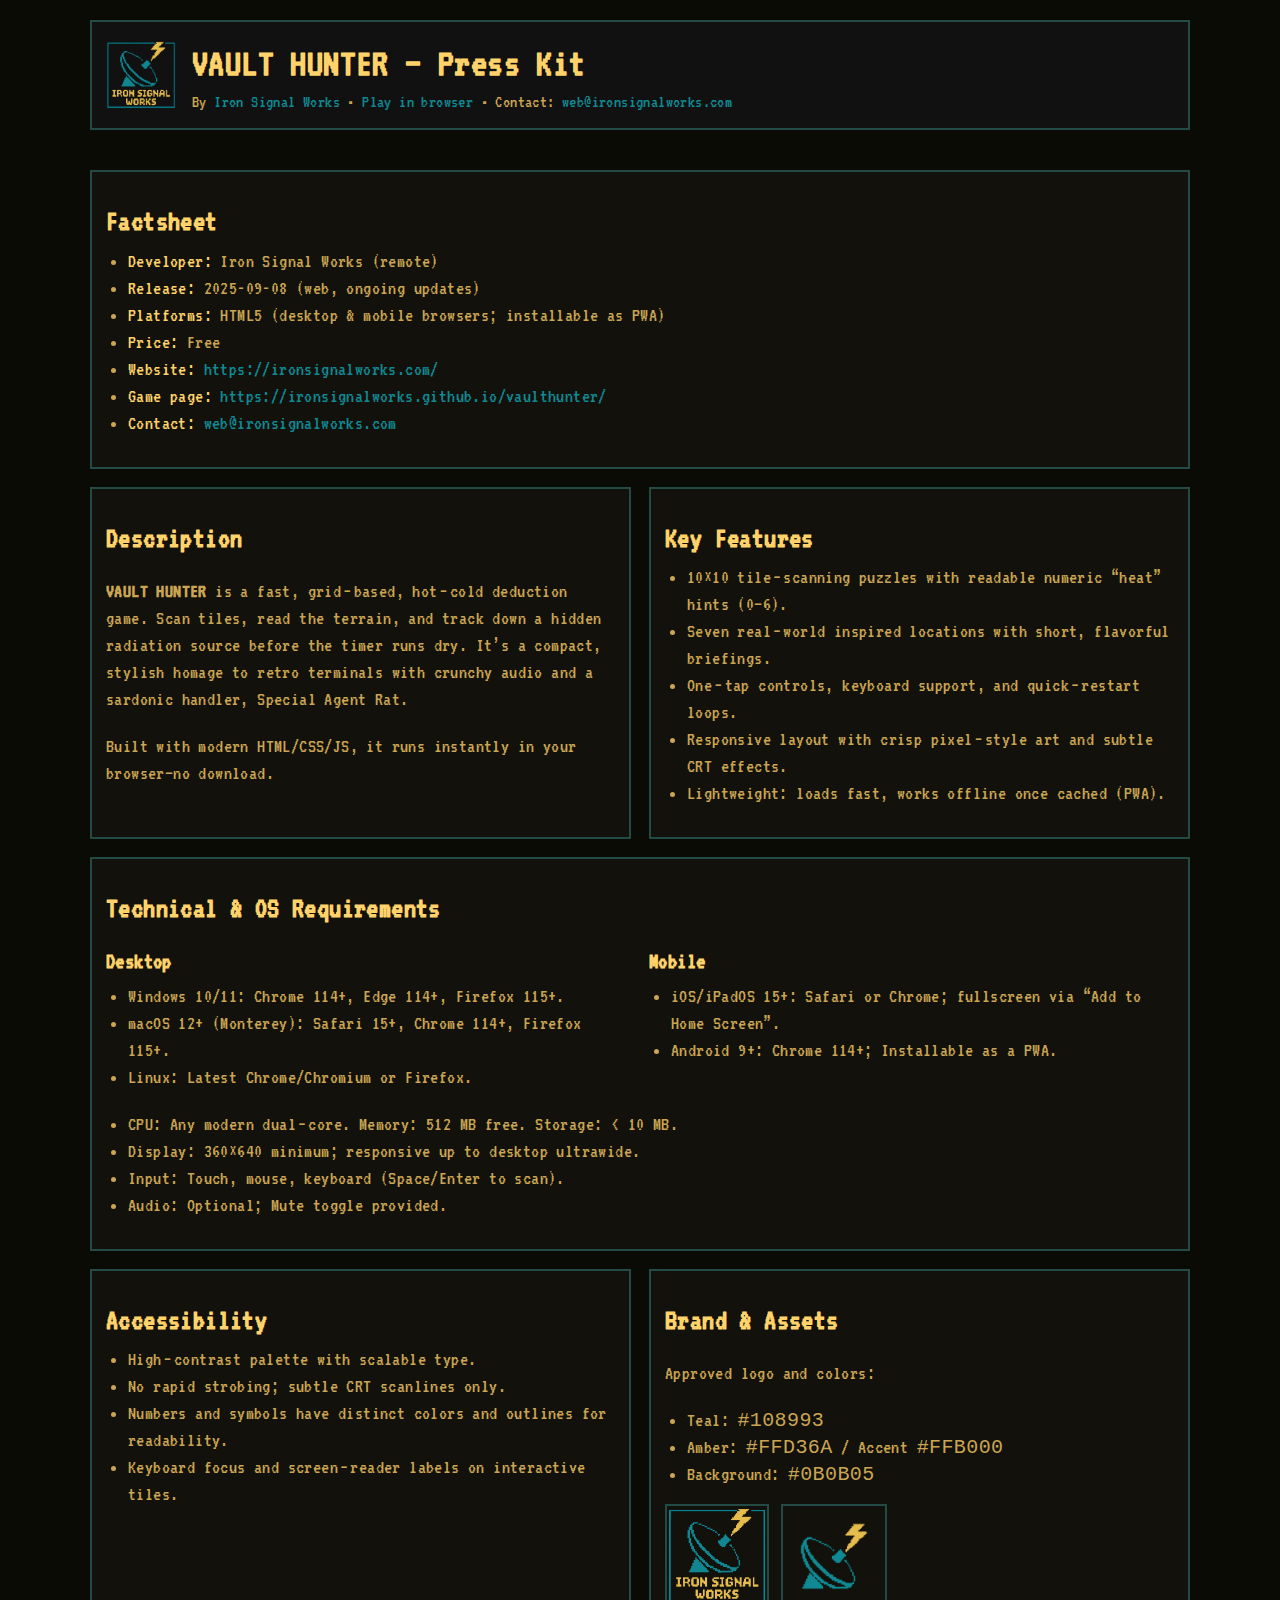
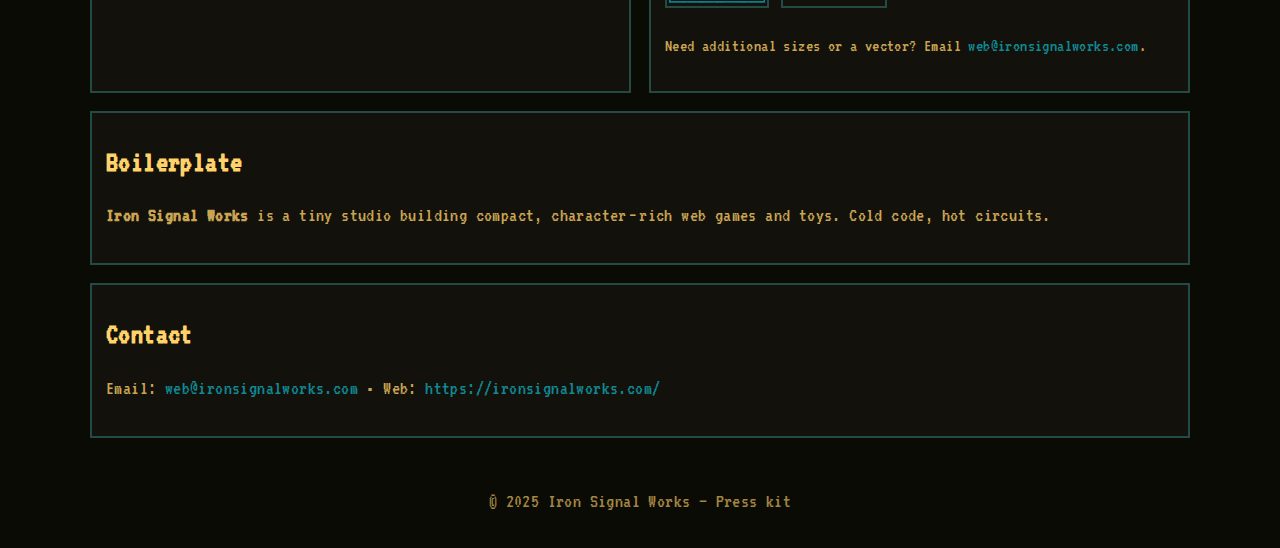
<file: VAULT_HUNTER_PressKit/presskit.html>
<!doctype html>
<html lang="en">
<head>
<meta charset="utf-8">
<meta name="viewport" content="width=device-width,initial-scale=1">
<link rel="icon" type="image/x-icon" href="favicon.ico" />
<link rel="icon" type="image/png" href="favicon.png" />
<title>VAULT HUNTER — Press Kit</title>
<meta name="description" content="Press kit for VAULT HUNTER by Iron Signal Works — images, copy, technical details, and contact.">
<style>
  :root{
    --bg:#0b0b05; --ink:#ffd36a; --ink-dim:#caa553; --teal:#108993; --amber:#ffb000; --frame:#244a46;
    --font: 'VT323', ui-monospace, Menlo, Consolas, monospace;
  }
  html,body{height:100%}
  body{margin:0;background:var(--bg);color:var(--ink-dim);font-family:var(--font);font-size:20px;line-height:1.35;letter-spacing:.02em}
  a{color:var(--teal);text-decoration:none} a:hover{text-decoration:underline}
  header,main,footer{max-width:1100px;margin:0 auto;padding:20px}
  header .brand{display:flex;align-items:center;gap:16px;border:2px solid var(--frame);padding:14px;background:#111}
  header img{height:70px;width:auto;image-rendering:auto}
  h1,h2,h3{color:var(--ink);margin:.5em 0 .2em}
  .grid{display:grid;grid-template-columns:1fr 1fr;gap:18px}
  .full{grid-column:1 / -1}
  .card{border:2px solid var(--frame); padding:14px; background:#12110b}
  ul{margin:.2em 0 .8em 1.1em; padding:0}
  .small{font-size:18px}
  .key{color:var(--ink)}
  .button{display:inline-block;border:2px solid var(--frame);padding:8px 12px;background:#12110b}
  .thumbs{display:flex;gap:12px;flex-wrap:wrap}
  .thumbs img{height:100px;border:2px solid var(--frame)}
  footer{opacity:.8;text-align:center;padding:30px 20px}
  @media (max-width:800px){
    .grid{grid-template-columns:1fr}
    body{font-size:18px}
    header img{height:56px}
  }
</style>
<link rel="preconnect" href="https://fonts.googleapis.com">
<link rel="preconnect" href="https://fonts.gstatic.com" crossorigin>
<link href="https://fonts.googleapis.com/css2?family=VT323&display=swap" rel="stylesheet">
</head>
<body>
  <header>
    <div class="brand">
      <img src="assets/logo_big.png" alt="Iron Signal Works logo">
      <div>
        <h1 style="margin:0">VAULT HUNTER — Press Kit</h1>
        <div class="small">By <a href="https://ironsignalworks.com/">Iron Signal Works</a> • <a href="https://ironsignalworks.github.io/vaulthunter/">Play in browser</a> • Contact: <a href="mailto:web@ironsignalworks.com">web@ironsignalworks.com</a></div>
      </div>
    </div>
  </header>
  <main class="grid">
    <section class="card full">
      <h2>Factsheet</h2>
      <ul>
        <li><span class="key">Developer:</span> Iron Signal Works (remote)</li>
        <li><span class="key">Release:</span> 2025-09-08 (web, ongoing updates)</li>
        <li><span class="key">Platforms:</span> HTML5 (desktop & mobile browsers; installable as PWA)</li>
        <li><span class="key">Price:</span> Free</li>
        <li><span class="key">Website:</span> <a href="https://ironsignalworks.com/">https://ironsignalworks.com/</a></li>
        <li><span class="key">Game page:</span> <a href="https://ironsignalworks.github.io/vaulthunter/">https://ironsignalworks.github.io/vaulthunter/</a></li>
        <li><span class="key">Contact:</span> <a href="mailto:web@ironsignalworks.com">web@ironsignalworks.com</a></li>
      </ul>
    </section>

    <section class="card">
      <h2>Description</h2>
      <p><b>VAULT HUNTER</b> is a fast, grid‑based, hot‑cold deduction game. Scan tiles, read the terrain,
      and track down a hidden radiation source before the timer runs dry. It’s a compact,
      stylish homage to retro terminals with crunchy audio and a sardonic handler,
      Special Agent Rat.</p>
      <p>Built with modern HTML/CSS/JS, it runs instantly in your browser—no download.</p>
    </section>

    <section class="card">
      <h2>Key Features</h2>
      <ul>
        <li>10×10 tile‑scanning puzzles with readable numeric “heat” hints (0–6).</li>
        <li>Seven real‑world inspired locations with short, flavorful briefings.</li>
        <li>One‑tap controls, keyboard support, and quick‑restart loops.</li>
        <li>Responsive layout with crisp pixel‑style art and subtle CRT effects.</li>
        <li>Lightweight: loads fast, works offline once cached (PWA).</li>
      </ul>
    </section>

    <section class="card full">
      <h2>Technical & OS Requirements</h2>
      <div class="grid">
        <div>
          <h3>Desktop</h3>
          <ul>
            <li>Windows 10/11: Chrome 114+, Edge 114+, Firefox 115+.</li>
            <li>macOS 12+ (Monterey): Safari 15+, Chrome 114+, Firefox 115+.</li>
            <li>Linux: Latest Chrome/Chromium or Firefox.</li>
          </ul>
        </div>
        <div>
          <h3>Mobile</h3>
          <ul>
            <li>iOS/iPadOS 15+: Safari or Chrome; fullscreen via “Add to Home Screen”.</li>
            <li>Android 9+: Chrome 114+; Installable as a PWA.</li>
          </ul>
        </div>
      </div>
      <ul>
        <li>CPU: Any modern dual‑core. Memory: 512 MB free. Storage: &lt; 10 MB.</li>
        <li>Display: 360×640 minimum; responsive up to desktop ultrawide.</li>
        <li>Input: Touch, mouse, keyboard (Space/Enter to scan).</li>
        <li>Audio: Optional; Mute toggle provided.</li>
      </ul>
    </section>

    <section class="card">
      <h2>Accessibility</h2>
      <ul>
        <li>High‑contrast palette with scalable type.</li>
        <li>No rapid strobing; subtle CRT scanlines only.</li>
        <li>Numbers and symbols have distinct colors and outlines for readability.</li>
        <li>Keyboard focus and screen‑reader labels on interactive tiles.</li>
      </ul>
    </section>

    <section class="card">
      <h2>Brand & Assets</h2>
      <p>Approved logo and colors:</p>
      <ul>
        <li>Teal: <code>#108993</code></li>
        <li>Amber: <code>#FFD36A</code> / Accent <code>#FFB000</code></li>
        <li>Background: <code>#0B0B05</code></li>
      </ul>
      <div class="thumbs">
        <a href="assets/logo_big.png"><img src="assets/logo_big.png" alt="Iron Signal Works square logo"></a>
        <a href="assets/logo.png"><img src="assets/logo.png" alt="Iron Signal Works mark"></a>
      </div>
      <p class="small">Need additional sizes or a vector? Email <a href="mailto:web@ironsignalworks.com">web@ironsignalworks.com</a>.</p>
    </section>

    <section class="card full">
      <h2>Boilerplate</h2>
      <p><b>Iron Signal Works</b> is a tiny studio building compact,
      character‑rich web games and toys. Cold code, hot circuits.</p>
    </section>

    <section class="card full">
      <h2>Contact</h2>
      <p>Email: <a href="mailto:web@ironsignalworks.com">web@ironsignalworks.com</a> • Web: <a href="https://ironsignalworks.com/">https://ironsignalworks.com/</a></p>
    </section>
  </main>
  <footer>© 2025 Iron Signal Works — Press kit</footer>
</body>
</html>
</file>
